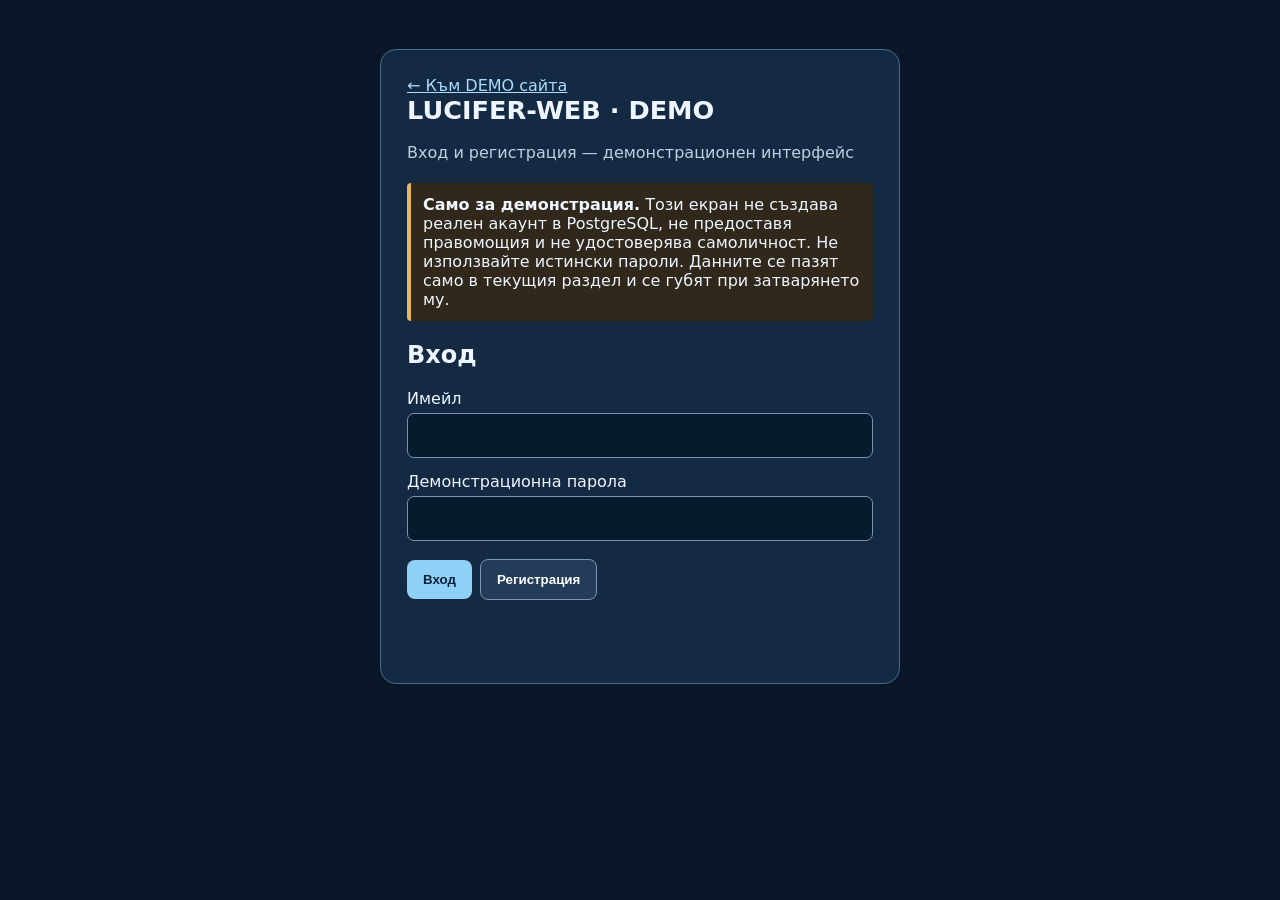
<file: demo-auth.html>
<!doctype html>
<html lang="bg"><head>
<meta name="robots" content="noindex,follow">
<link rel="canonical" href="https://luciferweb.com/demo/demo-auth.html"><meta charset="utf-8"><meta name="viewport" content="width=device-width,initial-scale=1">
<title>LUCIFER — DEMO вход и регистрация</title>
<style>
:root{font-family:system-ui,Segoe UI,sans-serif;color:#eef5ff;background:#0a1728}*{box-sizing:border-box}body{margin:0;padding:24px 14px}main{max-width:520px;margin:25px auto;padding:26px;background:#142a42;border:1px solid #496b8b;border-radius:16px}h1{margin:0 0 6px;font-size:1.6rem}p{line-height:1.5}.muted{color:#bed0e2}.notice{background:#30281b;border-left:4px solid #e9b85b;padding:12px;margin:18px 0;border-radius:4px}label{display:block;margin:14px 0 5px}input{width:100%;padding:12px;border:1px solid #7894b0;border-radius:7px;background:#081a2e;color:white;font:inherit}button{padding:12px 16px;border:0;border-radius:8px;background:#8fd0f6;color:#0b2238;font-weight:700;cursor:pointer;margin-top:18px}button.secondary{background:#233d58;color:#fff;border:1px solid #7997b5;margin-left:8px}a{color:#a9dcff}#message{min-height:25px;margin-top:16px}section[hidden]{display:none}.success{color:#a4f2c0}.error{color:#ffb5b5}
</style></head><body><main>
<a href="index.html">← Към DEMO сайта</a><h1>LUCIFER-WEB · DEMO</h1><p class="muted">Вход и регистрация — демонстрационен интерфейс</p>
<div class="notice"><strong>Само за демонстрация.</strong> Този екран не създава реален акаунт в PostgreSQL, не предоставя правомощия и не удостоверява самоличност. Не използвайте истински пароли. Данните се пазят само в текущия раздел и се губят при затварянето му.</div>
<section id="login"><h2>Вход</h2><form id="loginForm"><label for="loginEmail">Имейл</label><input id="loginEmail" type="email" autocomplete="off" required><label for="loginPassword">Демонстрационна парола</label><input id="loginPassword" type="password" autocomplete="off" required><button type="submit">Вход</button><button type="button" class="secondary" id="toRegister">Регистрация</button></form></section>
<section id="register" hidden><h2>Регистрация</h2><form id="registerForm"><label for="name">Име</label><input id="name" required maxlength="120"><label for="regEmail">Имейл</label><input id="regEmail" type="email" autocomplete="off" required><label for="regPassword">Демонстрационна парола (поне 12 символа)</label><input id="regPassword" type="password" minlength="12" autocomplete="new-password" required><label for="confirm">Повтори паролата</label><input id="confirm" type="password" minlength="12" autocomplete="new-password" required><button type="submit">Създай DEMO акаунт</button><button type="button" class="secondary" id="toLogin">Към вход</button></form></section>
<section id="welcome" hidden><h2>Демонстрационен вход: успешен</h2><p id="greeting"></p><p class="muted">Това не е сървърна сесия. Роли „Администратор“, „Директор“ и „Консултант“ не са предоставени.</p><button id="logout" type="button">Изход</button><a href="index.html" style="margin-left:16px">Към DEMO</a></section>
<p id="message" role="status" aria-live="polite"></p>
</main><script>
"use strict";
const $=id=>document.getElementById(id), sections=["login","register","welcome"];
function show(id){for(const s of sections)$(s).hidden=s!==id;$("message").textContent="";location.hash=id==="register"?"register":id==="login"?"login":"welcome"}
function message(t,ok=false){$("message").textContent=t;$("message").className=ok?"success":"error"}
$("toRegister").onclick=()=>show("register");$("toLogin").onclick=()=>show("login");
$("registerForm").onsubmit=e=>{e.preventDefault();const name=$("name").value.trim(),email=$("regEmail").value.trim().toLowerCase(),p=$("regPassword").value;if(!name||!email||p.length<12){message("Проверете данните.");return}if(p!==$("confirm").value){message("Паролите не съвпадат.");return}sessionStorage.setItem("lucifer_demo_user",JSON.stringify({name,email,password:p}));$("registerForm").reset();show("login");$("loginEmail").value=email;message("Демонстрационният акаунт е създаден само за този раздел.",true)};
$("loginForm").onsubmit=e=>{e.preventDefault();let u;try{u=JSON.parse(sessionStorage.getItem("lucifer_demo_user")||"null")}catch{}if(!u||u.email!==$("loginEmail").value.trim().toLowerCase()||u.password!==$("loginPassword").value){message("Невалидни DEMO данни. Първо направете демонстрационна регистрация.");return}$("loginPassword").value="";$("greeting").textContent="Здравейте, "+u.name+"!";show("welcome")};
$("logout").onclick=()=>show("login");show(location.hash==="#register"?"register":"login");
</script></body></html>
</file>
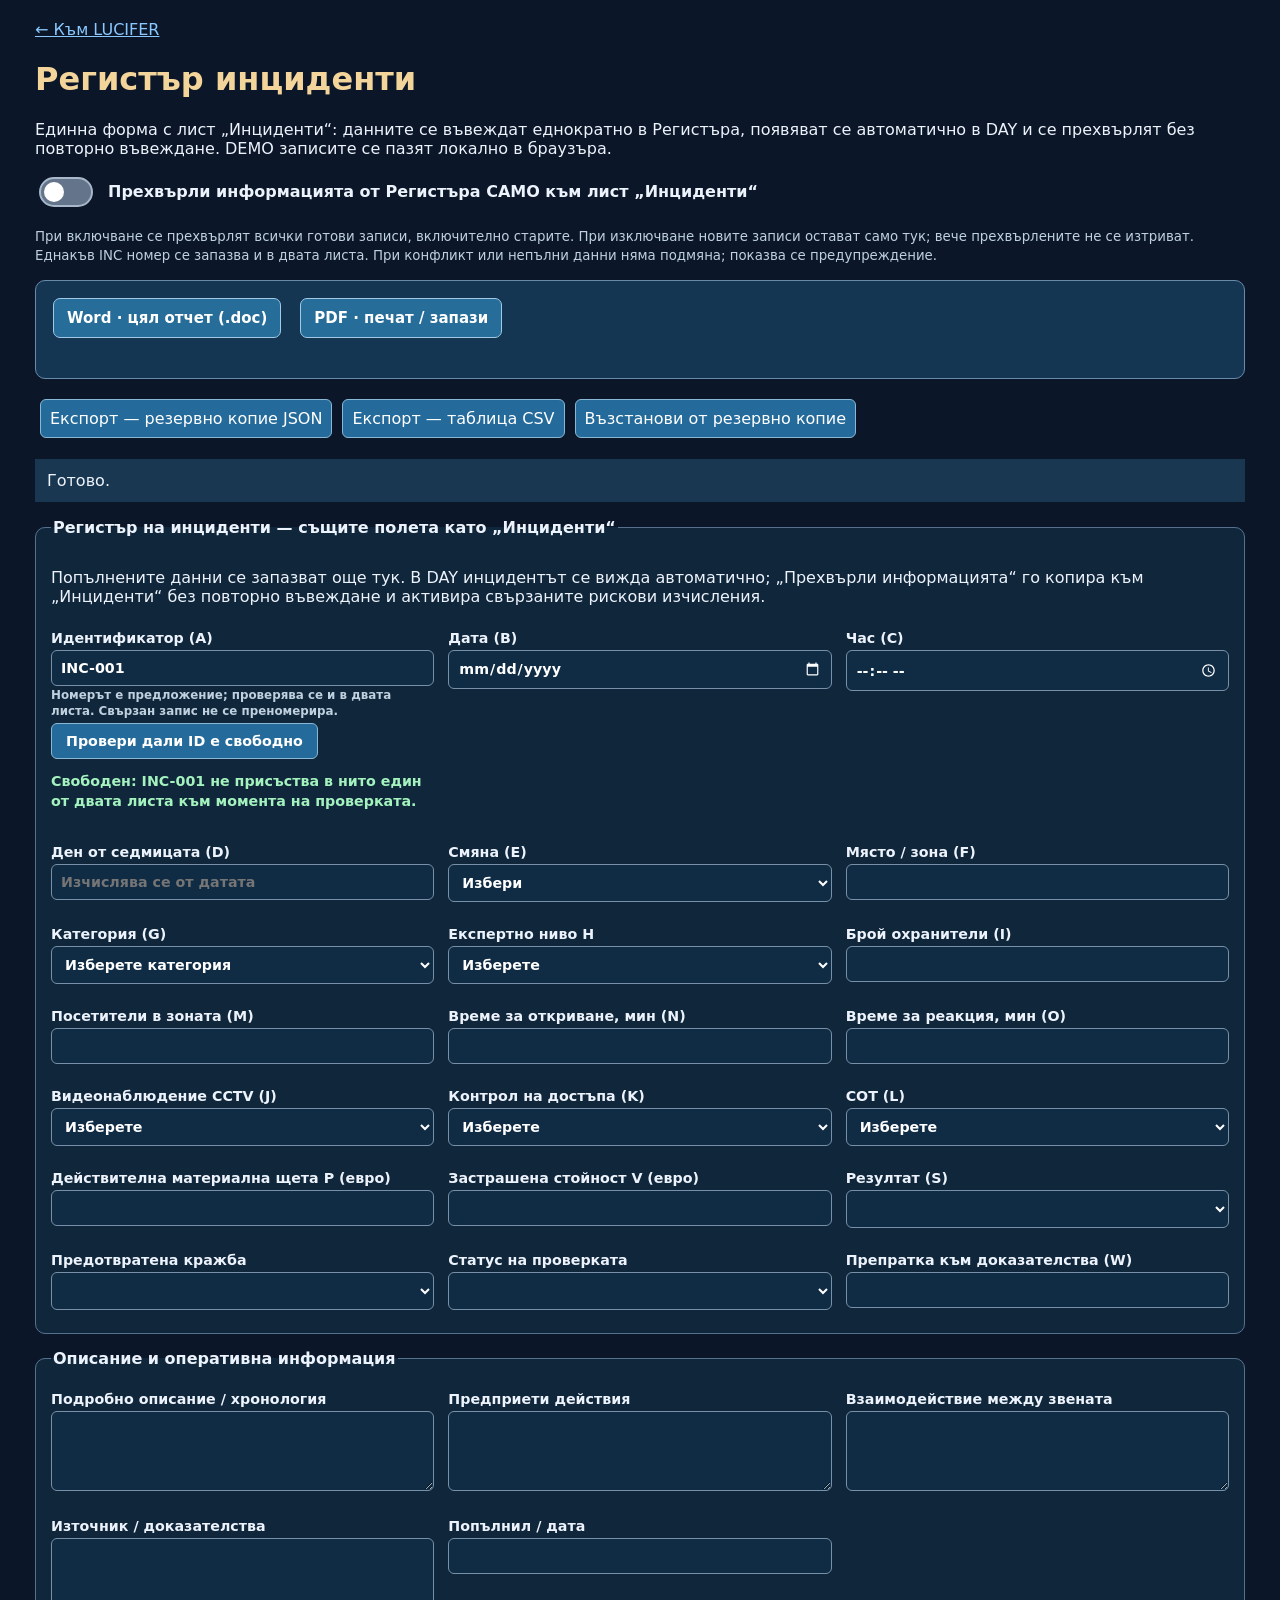
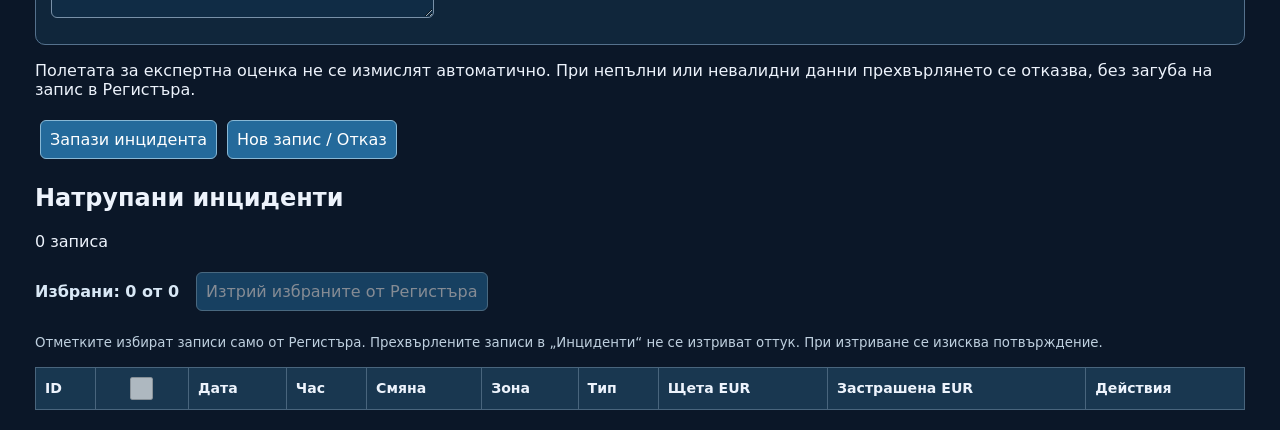
<file: incident_register.html>
<!doctype html><html lang="bg"><head>
<meta name="robots" content="noindex,follow">
<link rel="canonical" href="https://luciferweb.com/demo/incident_register.html"><meta charset="utf-8"><meta name="viewport" content="width=device-width,initial-scale=1"><title>LUCIFER · Самостоятелен регистър инциденти</title><style>
:root{font-family:system-ui;color:#edf3fc;background:#0b1728}*{box-sizing:border-box}body{max-width:1250px;margin:auto;padding:20px}a{color:#8ac8ff}h1{color:#f3d49a}fieldset{border:1px solid #55718d;border-radius:10px;margin:15px 0;padding:15px}legend{font-weight:bold}label{display:block;margin:8px 0}input,select,textarea,button{font:inherit;padding:9px;border-radius:6px}input,select,textarea{background:#102c45;color:white;border:1px solid #7991a8;width:100%}input[type="date"],input[type="time"],input[type="datetime-local"]{color-scheme:dark}input[type="date"]::-webkit-calendar-picker-indicator,input[type="time"]::-webkit-calendar-picker-indicator,input[type="datetime-local"]::-webkit-calendar-picker-indicator{filter:none;opacity:1;cursor:pointer}button{background:#246a9b;color:white;border:1px solid #88b8d5;cursor:pointer;margin:5px}button:focus-visible,input:focus-visible{outline:3px solid #ffdb87}#status[data-level="warning"]{position:sticky;top:8px;z-index:8;background:#422719;border:2px solid #ffce7d;color:#fff4dc;font-weight:700;max-height:42vh;overflow-y:auto;box-shadow:0 4px 20px #0009}#id[readonly]{opacity:.85;background:#18344a}
#id-availability{display:block;min-height:1.5em;font-weight:700;margin:8px 0;line-height:1.4}
#id-availability[data-state="free"]{color:#a4f3bf}
#id-availability[data-state="busy"]{color:#ffc0ad}
#id-availability[data-state="unknown"]{color:#ffdc9a}
#check-inc-id{padding:9px 14px;margin-left:0}.grid{display:grid;grid-template-columns:repeat(3,minmax(0,1fr));gap:8px 14px}
@media(max-width:860px){.grid{grid-template-columns:repeat(2,minmax(0,1fr))}}
@media(max-width:560px){.grid{grid-template-columns:1fr}}
#form label{min-width:0;font-size:.89rem;font-weight:600}
#form input,#form select,#form textarea{margin-top:4px}
#form fieldset{background:#10263b}table{border-collapse:collapse;min-width:100%;font-size:.88rem}th,td{padding:9px;border:1px solid #49657d;text-align:left}th{background:#193750}.scroll{overflow:auto}#status{padding:12px;background:#193750;white-space:pre-wrap}.switch{display:flex;gap:12px;align-items:center;font-weight:bold}.switch input{appearance:none;-webkit-appearance:none;width:54px;height:30px;border-radius:18px;background:#64748b;border:2px solid #a8b8ca;position:relative;cursor:pointer;flex-shrink:0;transition:background .2s}.switch input:before{content:"";position:absolute;top:3px;left:3px;width:20px;height:20px;border-radius:50%;background:#fff;transition:transform .2s}.switch input:checked{background:#16815a;border-color:#52c9a0}.switch input:checked:before{transform:translateX(24px)}.switch input:focus-visible{outline:3px solid #ffdb87;outline-offset:3px}small{color:#bfd0df}.warning{color:#ffe0a3}textarea{min-height:80px}.bulk-reg-check,.bulk-reg-all{appearance:auto;width:23px;height:23px;padding:0;margin:0 5px;accent-color:#71b7ff;vertical-align:middle;cursor:pointer}
#bulk-register-controls{display:flex;gap:12px;align-items:center;flex-wrap:wrap;margin:12px 0}
#bulk-register-controls button:disabled{opacity:.5;cursor:not-allowed}
#bulk-register-count{font-weight:600;color:#d9e8f6}
.bulk-reg-cell{min-width:56px;text-align:center}
.scroll td:first-child,.scroll th:first-child{position:sticky;left:0;z-index:2;background:#183750}
.scroll th:first-child{z-index:3}.report-export-toolbar{display:flex;flex-wrap:wrap;align-items:center;gap:9px;margin:15px 0;padding:12px;border:1px solid #698baa;border-radius:10px;background:#153653}.report-export-toolbar button{background:#266d99;color:#fff;border:1px solid #a2c9e6;border-radius:7px;padding:10px 13px;font:700 15px system-ui;cursor:pointer}.report-export-toolbar button:focus-visible{outline:3px solid #fff1ae}.report-export-status{flex-basis:100%;min-height:1em;color:#e5f1fa;font-size:.9rem}@media(max-width:500px){.report-export-toolbar button{flex:1 1 140px}}</style></head><body>
<a href="index.html">← Към LUCIFER</a><h1>Регистър инциденти</h1><p>Единна форма с лист „Инциденти“: данните се въвеждат еднократно в Регистъра, появяват се автоматично в DAY и се прехвърлят без повторно въвеждане. DEMO записите се пазят локално в браузъра.</p>
<label class="switch"><input type="checkbox" id="sync"> Прехвърли информацията от Регистъра САМО към лист „Инциденти“</label><p><small>При включване се прехвърлят всички готови записи, включително старите. При изключване новите записи остават само тук; вече прехвърлените не се изтриват. Еднакъв INC номер се запазва и в двата листа. При конфликт или непълни данни няма подмяна; показва се предупреждение.</small></p>
<div class="report-export-toolbar" role="group" aria-label="Пълен Word и PDF отчет"><button type="button" data-report-export="register" data-report-format="word">Word · цял отчет (.doc)</button><button type="button" data-report-export="register" data-report-format="pdf">PDF · печат / запази</button><span class="report-export-status" id="report-export-status-register" role="status" aria-live="polite"></span></div><div><button id="export">Експорт — резервно копие JSON</button><button id="csv">Експорт — таблица CSV</button><button id="restore">Възстанови от резервно копие</button><input type="file" id="file" accept=".json,application/json" hidden></div>
<p id="status" role="status" aria-live="assertive">Готово.</p>
<form id="form"><fieldset><legend>Регистър на инциденти — същите полета като „Инциденти“</legend>
<p>Попълнените данни се запазват още тук. В DAY инцидентът се вижда автоматично; „Прехвърли информацията“ го копира към „Инциденти“ без повторно въвеждане и активира свързаните рискови изчисления.</p>
<div class="grid">
<label>Идентификатор (A)<input id="id" required pattern="INC-(?:[0-9]{3}|[0-9]{4})" maxlength="8" autocomplete="off" aria-describedby="id-guidance id-availability"><small id="id-guidance">Номерът е предложение; проверява се и в двата листа. Свързан запис не се преномерира.</small><button type="button" id="check-inc-id">Провери дали ID е свободно</button><span id="id-availability" data-state="unknown" role="status" aria-live="polite">Провери номера преди запис.</span></label>
<label>Дата (B)<input id="date" type="date" required></label>
<label>Час (C)<input id="time" type="time" required></label>
<label>Ден от седмицата (D)<input id="weekday" readonly placeholder="Изчислява се от датата"></label>
<label>Смяна (E)<select id="shift" required><option value="">Избери</option><option>дневна</option><option>нощна</option><option>редовна</option></select></label>
<label>Място / зона (F)<input id="zone" required maxlength="100"></label>
<label>Категория (G)<select id="category" required><option value="">Изберете категория</option><option>Нерегламентиран достъп</option><option>Кражба</option><option>Конфликт</option><option>Вандализъм</option><option>Технически отказ</option><option>Забравен/подозрителен предмет</option><option>Инцидент на паркинг</option><option>Пожарен сигнал</option><option value="Предотвратена кражба">Предотвратена кражба (исторически тип)</option></select></label>
<label>Експертно ниво H<select id="expert"><option value="">Изберете</option><option>Нисък</option><option>Среден</option><option>Висок</option><option>Критичен</option></select></label>
<label>Брой охранители (I)<input id="guards" type="number" min="0" step="1"></label>
<label>Посетители в зоната (M)<input id="visitors" type="number" min="0" step="1"></label>
<label>Време за откриване, мин (N)<input id="detect" type="number" min="0" step=".01"></label>
<label>Време за реакция, мин (O)<input id="react" type="number" min="0" step=".01"></label>
<label>Видеонаблюдение CCTV (J)<select id="cctv"><option value="">Изберете</option><option>Да</option><option>Не</option></select></label>
<label>Контрол на достъпа (K)<select id="access"><option value="">Изберете</option><option>Да</option><option>Не</option><option>Частично</option></select></label>
<label>СОТ (L)<select id="sot"><option value="">Изберете</option><option>Да</option><option>Не</option><option>Неприложимо</option></select></label>
<label>Действителна материална щета P (евро)<input id="damage" type="number" min="0" step=".01" required></label>
<label>Застрашена стойност V (евро)<input id="threatened" type="number" min="0" step=".01" required></label>
<label>Резултат (S)<select id="result"><option>В процес на проверка</option><option>Приключен — без установени вредни последици</option><option>Приключен — с установени вредни последици</option><option>Приключен — резултатът не е установен</option><option>Установени вреди — проверката продължава</option></select></label>
<label>Предотвратена кражба<select id="prevented"><option value="no">Извършена кражба</option><option value="yes">Доказан предотвратен опит</option></select></label>
<label>Статус на проверката<select id="evidence"><option>Не са проверени</option><option>Проверени — потвърдено</option></select></label>
<label>Препратка към доказателства (W)<input id="reference" maxlength="200"></label>
</div></fieldset>
<fieldset><legend>Описание и оперативна информация</legend><div class="grid">
<label>Подробно описание / хронология<textarea id="description" maxlength="3000"></textarea></label>
<label>Предприети действия<textarea id="actions" maxlength="3000"></textarea></label>
<label>Взаимодействие между звената<textarea id="coordination" maxlength="3000"></textarea></label>
<label>Източник / доказателства<textarea id="source" maxlength="3000"></textarea></label>
<label>Попълнил / дата<input id="author" maxlength="200"></label>
</div></fieldset>
<p>Полетата за експертна оценка не се измислят автоматично. При непълни или невалидни данни прехвърлянето се отказва, без загуба на запис в Регистъра.</p>
<button type="submit">Запази инцидента</button><button type="button" id="cancel">Нов запис / Отказ</button></form>
<h2>Натрупани инциденти</h2><p id="count"></p><div id="bulk-register-controls" role="group" aria-label="Масово изтриване от Регистъра"><span id="bulk-register-count" role="status" aria-live="polite">Избрани: 0</span><button type="button" id="bulk-register-delete" disabled>Изтрий избраните от Регистъра</button></div><p><small>Отметките избират записи само от Регистъра. Прехвърлените записи в „Инциденти“ не се изтриват оттук. При изтриване се изисква потвърждение.</small></p><div class="scroll"><table><thead><tr><th>ID</th><th class="bulk-reg-cell"><input type="checkbox" id="bulk-reg-select-all" class="bulk-reg-all" aria-label="Избери всички записи от Регистъра"></th><th>Дата</th><th>Час</th><th>Смяна</th><th>Зона</th><th>Тип</th><th>Щета EUR</th><th>Застрашена EUR</th><th>Действия</th></tr></thead><tbody id="rows"></tbody></table></div>
<script src="incident_register.js?v=20261111-unified-incident-inputs-1"></script><script src="report_exports.js?v=20261113-five-pages-2"></script></body></html>
</file>
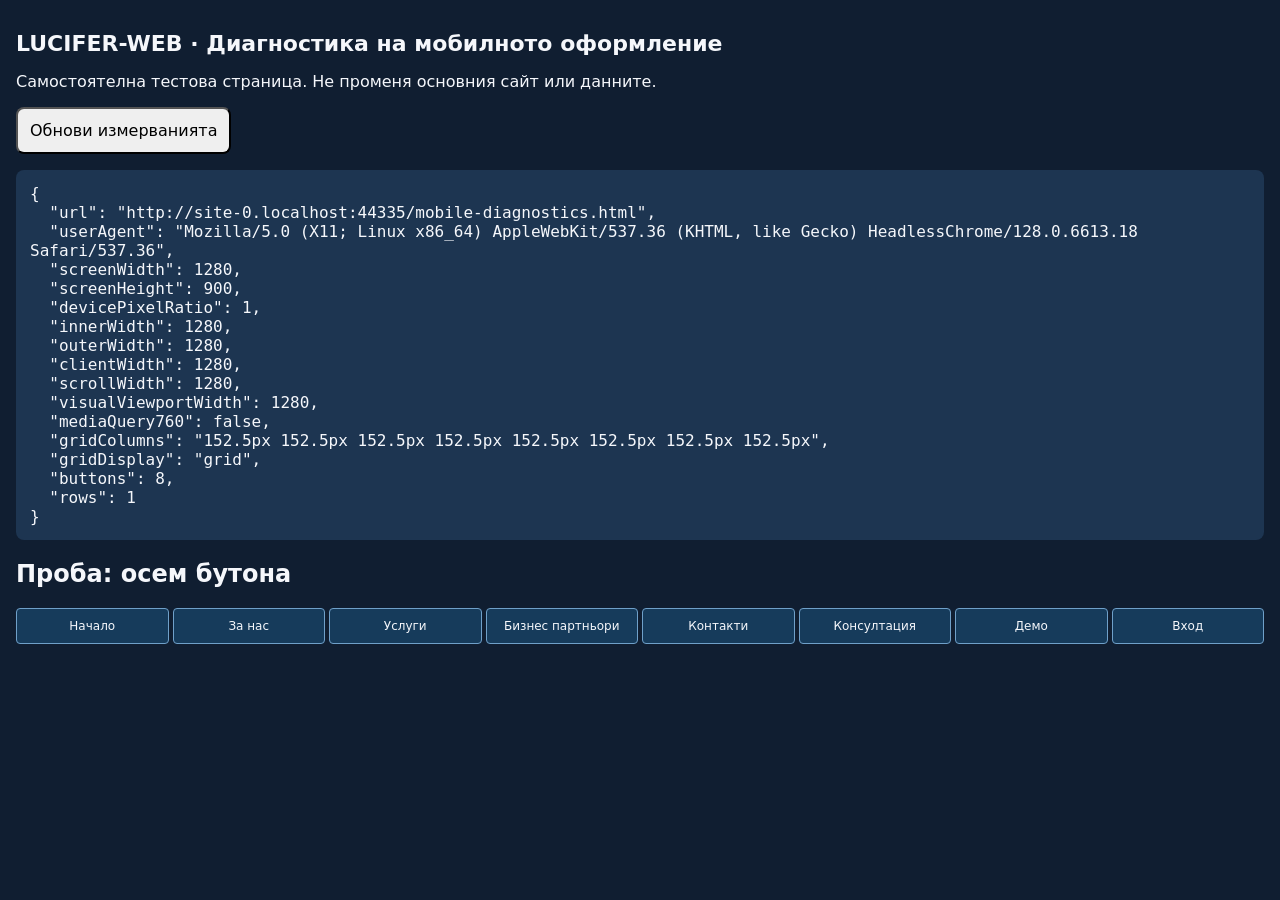
<file: mobile-diagnostics.html>
<!doctype html><html lang="bg"><head>
<meta name="robots" content="noindex,follow">
<link rel="canonical" href="https://luciferweb.com/demo/mobile-diagnostics.html"><meta charset="utf-8"><meta name="viewport" content="width=device-width, initial-scale=1"><title>LUCIFER-WEB · Мобилна диагностика</title><style>body{font:16px system-ui;background:#101e31;color:#f5f7fb;margin:0;padding:16px}h1{font-size:22px}pre{white-space:pre-wrap;overflow-wrap:anywhere;background:#1d3551;padding:14px;border-radius:8px}button{font:inherit;padding:12px;border-radius:8px}#demo{display:grid;grid-template-columns:repeat(4,minmax(0,1fr));gap:4px}#demo span{border:1px solid #6fa0c9;border-radius:4px;padding:10px 2px;text-align:center;font-size:12px;overflow-wrap:anywhere;background:#163b5b}@media(min-width:761px){#demo{grid-template-columns:repeat(8,minmax(0,1fr))}}</style></head><body><h1>LUCIFER-WEB · Диагностика на мобилното оформление</h1><p>Самостоятелна тестова страница. Не променя основния сайт или данните.</p><button id="refresh">Обнови измерванията</button><pre id="out"></pre><h2>Проба: осем бутона</h2><div id="demo"><span>Начало</span><span>За нас</span><span>Услуги</span><span>Бизнес партньори</span><span>Контакти</span><span>Консултация</span><span>Демо</span><span>Вход</span></div><script>function check(){const mq=matchMedia('(max-width:760px)').matches;const d=document.getElementById('demo');const cs=getComputedStyle(d);const data={url:location.href,userAgent:navigator.userAgent,screenWidth:screen.width,screenHeight:screen.height,devicePixelRatio:devicePixelRatio,innerWidth:innerWidth,outerWidth:outerWidth,clientWidth:document.documentElement.clientWidth,scrollWidth:document.documentElement.scrollWidth,visualViewportWidth:window.visualViewport?.width,mediaQuery760:mq,gridColumns:cs.gridTemplateColumns,gridDisplay:cs.display,buttons:d.children.length,rows:[...new Set([...d.children].map(x=>Math.round(x.getBoundingClientRect().top)))].length};document.getElementById('out').textContent=JSON.stringify(data,null,2)}document.getElementById('refresh').onclick=check;addEventListener('resize',check);check()</script></body></html>
</file>
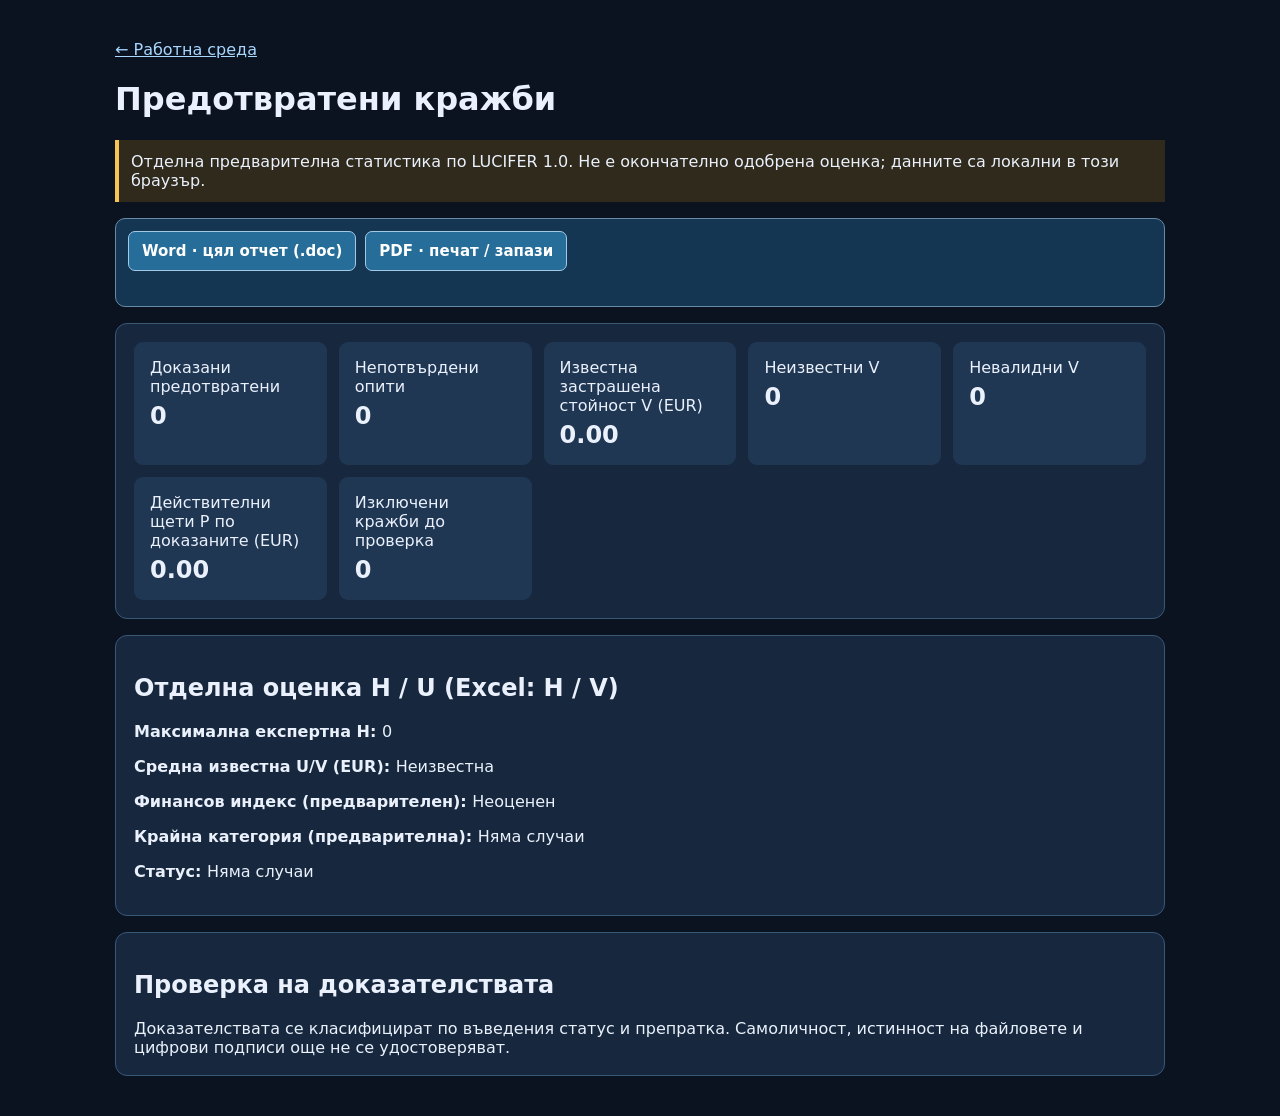
<file: prevented_theft.html>
<!doctype html><html lang="bg"><head>
<meta name="robots" content="noindex,follow">
<link rel="canonical" href="https://luciferweb.com/demo/prevented_theft.html"><meta charset="utf-8"><meta name="viewport" content="width=device-width,initial-scale=1"><title>Предотвратени кражби · LUCIFER-WEB</title><style>body{font:16px system-ui;background:#0b1220;color:#eaf1fc;margin:0;padding:24px}main{max-width:1050px;margin:auto}a{color:#a8d7ff}section{background:#17283e;border:1px solid #395878;border-radius:12px;padding:18px;margin:16px 0}.cards{display:grid;grid-template-columns:repeat(auto-fit,minmax(190px,1fr));gap:12px}.cards div{background:#203753;border-radius:9px;padding:16px}strong{display:block;font-size:1.5rem;margin-top:6px}table{width:100%;border-collapse:collapse}td,th{text-align:left;padding:10px;border-bottom:1px solid #395878}small{color:#bdcde1}.warning{border-left:4px solid #f6c453;padding:12px;background:#302a1c}.report-export-toolbar{display:flex;flex-wrap:wrap;align-items:center;gap:9px;margin:15px 0;padding:12px;border:1px solid #698baa;border-radius:10px;background:#153653}.report-export-toolbar button{background:#266d99;color:#fff;border:1px solid #a2c9e6;border-radius:7px;padding:10px 13px;font:700 15px system-ui;cursor:pointer}.report-export-toolbar button:focus-visible{outline:3px solid #fff1ae}.report-export-status{flex-basis:100%;min-height:1em;color:#e5f1fa;font-size:.9rem}@media(max-width:500px){.report-export-toolbar button{flex:1 1 140px}}</style></head><body><main><p><a href="index.html">← Работна среда</a></p><h1>Предотвратени кражби</h1><p class="warning">Отделна предварителна статистика по LUCIFER 1.0. Не е окончателно одобрена оценка; данните са локални в този браузър.</p><div class="report-export-toolbar" role="group" aria-label="Пълен Word и PDF отчет"><button type="button" data-report-export="prevented" data-report-format="word">Word · цял отчет (.doc)</button><button type="button" data-report-export="prevented" data-report-format="pdf">PDF · печат / запази</button><span class="report-export-status" id="report-export-status-prevented" role="status" aria-live="polite"></span></div><section><div class="cards" id="metrics"></div></section><section><h2>Отделна оценка H / U (Excel: H / V)</h2><div id="assessment"></div></section><section><h2>Проверка на доказателствата</h2><div id="details"></div></section></main><script src="prevented_theft_browser.js"></script><script src="report_exports.js?v=20261113-five-pages-2"></script><script>"use strict";(function(){const m=document.getElementById("metrics"),a=document.getElementById("assessment"),d=document.getElementById("details");function item(name,value){const x=document.createElement("div"),n=document.createElement("span"),v=document.createElement("strong");n.textContent=name;v.textContent=String(value);x.append(n,v);m.append(x)}try{if(!window.LuciferPreventedTheft)throw Error("Модулът не е зареден");const rows=JSON.parse(localStorage.getItem("lucifer-web-site-001-demo-v1")||"[]");const s=window.LuciferPreventedTheft.preventedTheftStatistics(rows);item("Доказани предотвратени",s.confirmed);item("Непотвърдени опити",s.unconfirmed);item("Известна застрашена стойност V (EUR)",s.threatenedAmount===null?"Неоценена":s.threatenedAmount.toFixed(2));item("Неизвестни V",s.unknownU);item("Невалидни V",s.invalidU);item("Действителни щети P по доказаните (EUR)",s.actualLossKnown.toFixed(2));item("Изключени кражби до проверка",s.pendingTheftRecords);const line=(label,value)=>{const p=document.createElement("p"),b=document.createElement("b");b.textContent=label+": ";p.append(b,document.createTextNode(String(value)));a.append(p)};line("Максимална експертна H",s.expertMax??"Неоценена");line("Средна известна U/V (EUR)",s.meanU===null?"Неизвестна":s.meanU.toFixed(2));line("Финансов индекс (предварителен)",s.financialIndex??"Неоценен");line("Крайна категория (предварителна)",s.finalRisk);line("Статус",s.status);d.textContent="Доказателствата се класифицират по въведения статус и препратка. Самоличност, истинност на файловете и цифрови подписи още не се удостоверяват."; }catch(e){m.textContent="Данните не могат да бъдат прочетени: "+e.message; a.textContent="Оценката е блокирана.";}})();</script></body></html>
</file>
